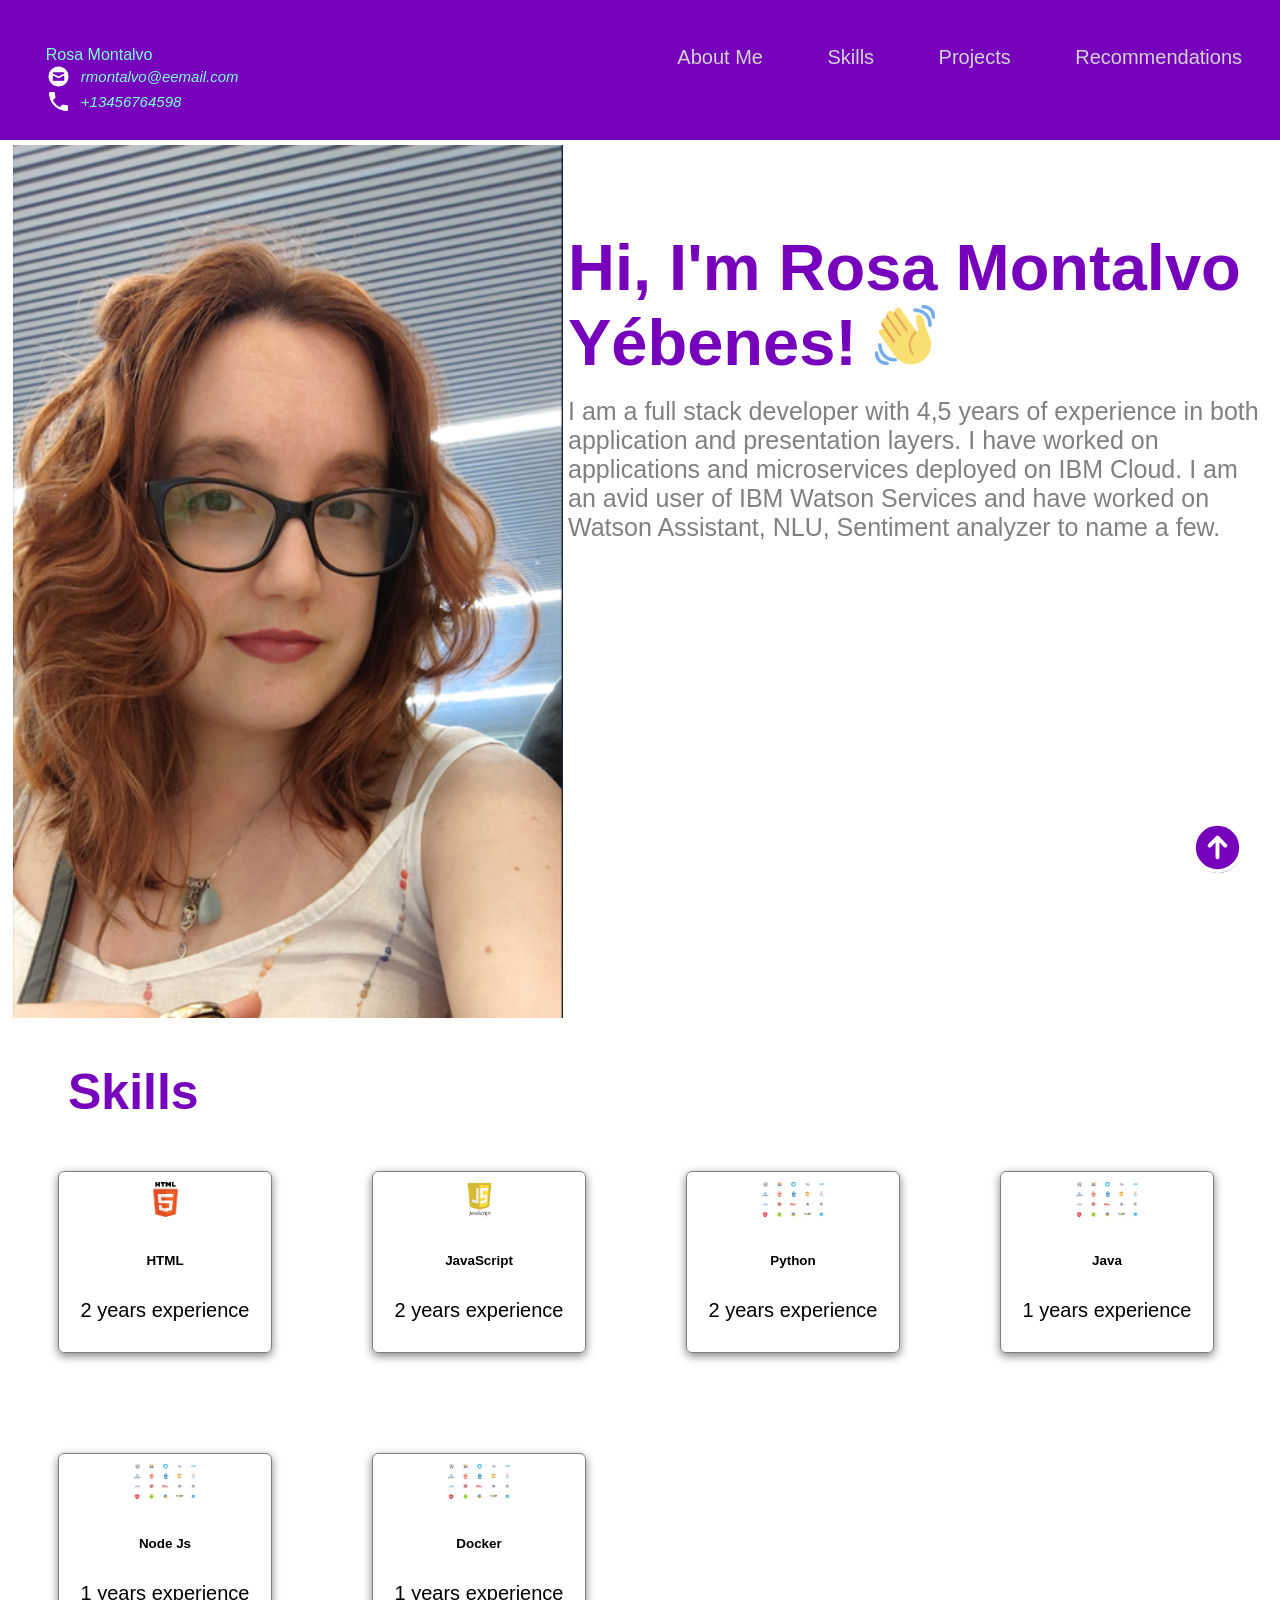
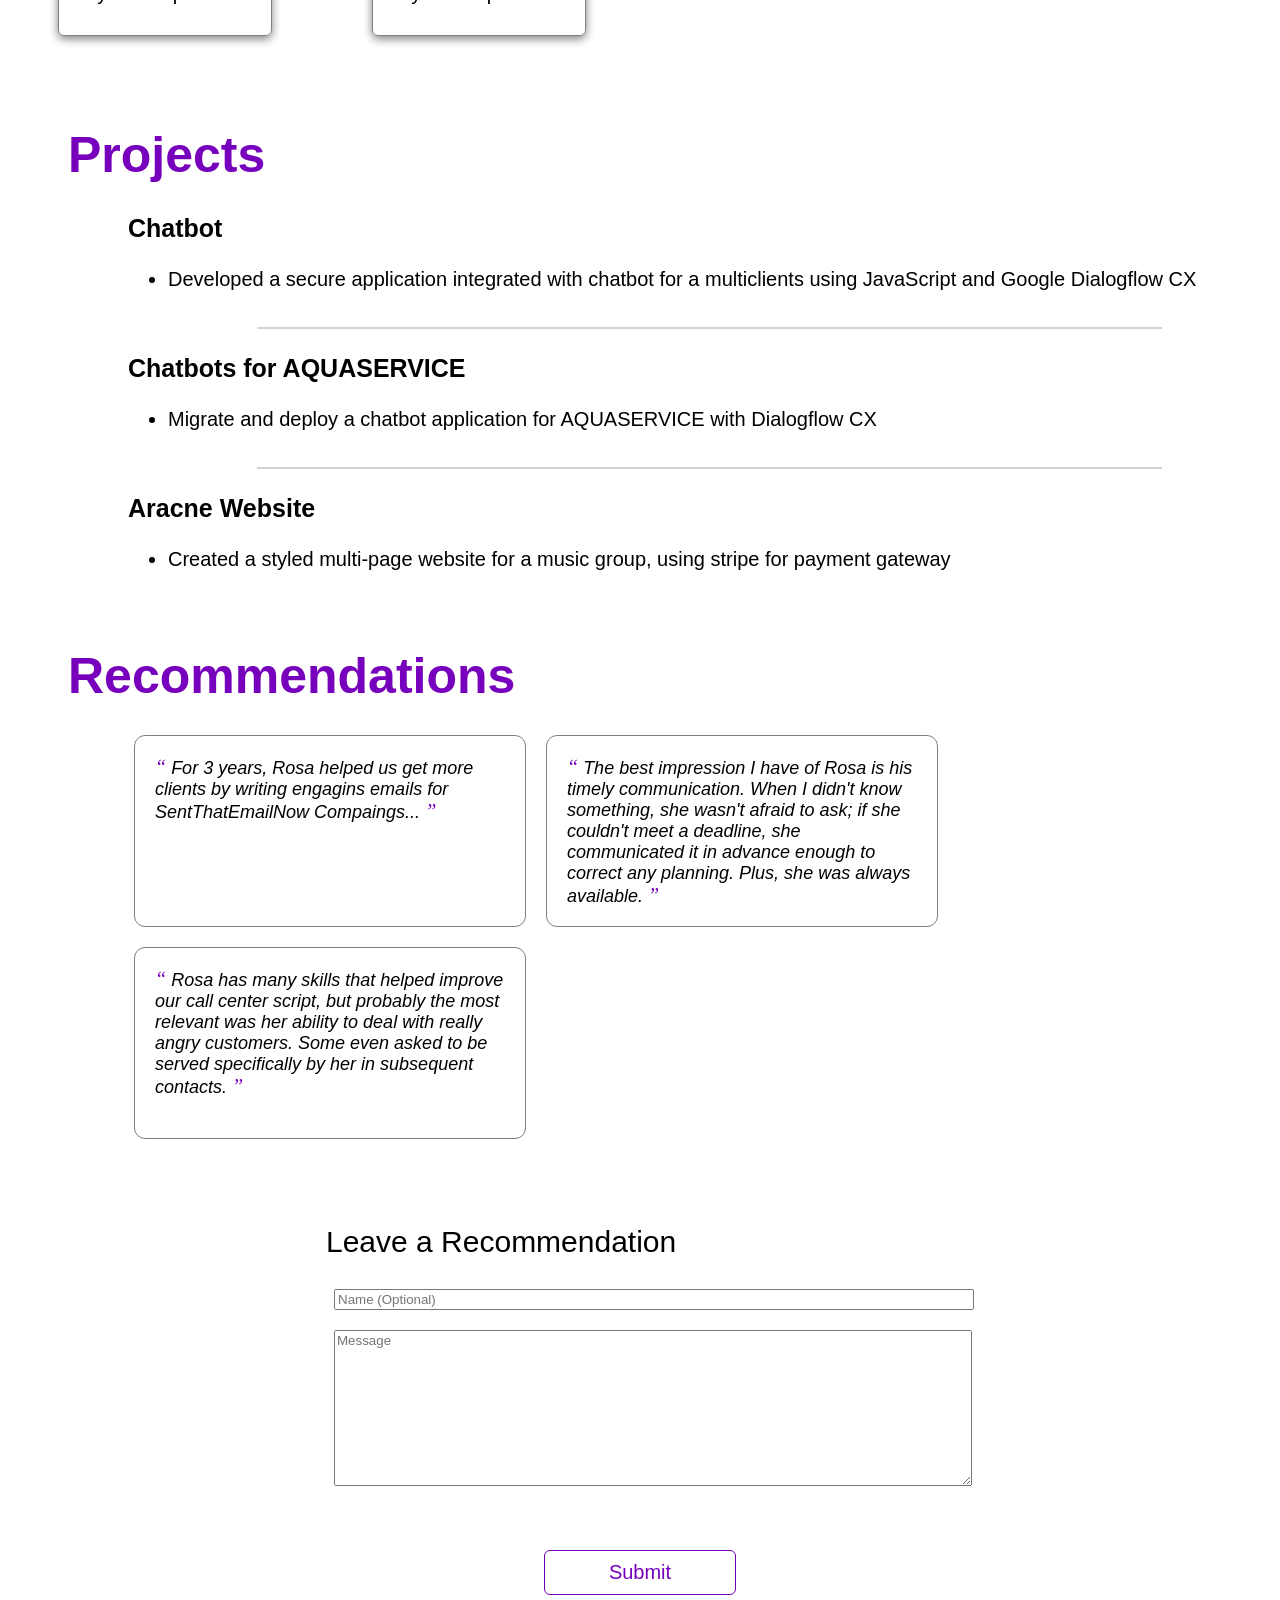
<file: singlepagewebsite/index.html>
<!DOCTYPE html>
<html>
  <head>
    <title>Rosa Montalvo - Portfolio</title>
    <link rel="stylesheet" href="./style.css"/>
    <script src="./script.js"></script>
  </head>
  <body>
    <!-- Navigation Bar -->
    <nav>
      <div id="home">
        <div class="profile_name">
          Rosa Montalvo
          <div class="contact_info">
            <img src="html_finalprojimages/envelope.png" alt="https://icons8.com/icon/124377/circled-envelope"/>
          rmontalvo@eemail.com
        </div>
        <div style="clear:both;"></div>
        <div class="contact_info">
          <img src="html_finalprojimages/phone.png" alt="https://icons8.com/icon/124377/circled-envelope"/>
          +13456764598

        </div>
        </div>
        <div class="topdiv">
          <a class="topmenu" href="#about-me">About Me</a>
          <a class="topmenu" href="#skills">Skills</a>
          <a class="topmenu" href="#projects">Projects</a>
          <a class="topmenu" href="#recommendations">Recommendations</a>
        </div>
      </div>    
    </nav>

    <!-- About Me -->
    <section id="about-me" class="container">
      <div>
        <img src="Rous.png" class="profile_image"/>
      </div>

      <div>
          <h1>
            Hi, I'm Rosa Montalvo Yébenes! <img src="html_finalprojimages/waving-hand.png" width="60px"/>
          </h1>
          <p>
            I am a full stack developer with 4,5 years of experience in both application and presentation layers.
            I have worked on applications and microservices deployed on IBM Cloud. 
            I am an avid user of IBM Watson Services and have worked on Watson Assistant, NLU, Sentiment analyzer to name a few.
          </p>
      </div>
    </section>
              
    <!-- Skills -->
    <section id="skills">
      <h2>Skills</h2>
      <div style="clear:both;"></div>

      <div class="all_skills">
        <div class="skill">
          <img src="html_finalprojimages/html5.png"/>
          <h6>HTML</h6>
          <p>2 years experience</p>
        </div>  

        <div class="skill">
          <img src="html_finalprojimages/js.jpeg"/>
          <h6>JavaScript</h6>
          <p>2 years experience</p>
        </div>  

        <div class="skill">
            <img src="wordpress-3288420_1280.png"/>
            <h6>Python</h6>
            <p>2 years experience</p>
          </div>

        <div class="skill">
            <img src="wordpress-3288420_1280.png"/>
            <h6>Java</h6>
            <p>1 years experience</p>
          </div>
        
        <div class="skill">
            <img src="wordpress-3288420_1280.png"/>
            <h6>Node Js</h6>
            <p>1 years experience</p>
          </div>

        <div class="skill">
            <img src="wordpress-3288420_1280.png"/>
            <h6>Docker</h6>
            <p>1 years experience</p>
          </div>

      </div>
    </section>
          
    <!-- Projects -->
    <section class="projects" id="projects">
      <h2>
        Projects
      </h2>
      <div style="clear:both;"></div>

        <div id="projects-container" class="projects-container">
          <div class="project-card">
            <h3>Chatbot</h3>
            <ul>
              <li>Developed a secure application integrated with chatbot for a multiclients using JavaScript and Google Dialogflow CX</li>
            </ul>
          </div>
          <hr>
          <div class="project-card">
            <h3>Chatbots for AQUASERVICE</h3>
            <ul>
              <li>Migrate and deploy a chatbot application for AQUASERVICE with Dialogflow CX</li>
            </ul>
          </div>
          <hr>
          <div class="project-card">
            <h3>Aracne Website</h3>
            <ul>
              <li>Created a styled multi-page website for a music group, using stripe for payment gateway</li>
            </ul>
          </div>
    </div>
    </section>
    <div style="clear:both;"></div>

    <!-- Recommendations -->
    <section id="recommendations">
      <h2>Recommendations</h2>
      <div style="clear:both;"></div>
      <div class="all_recommendations" id="all_recommendations">
        <div class="recommendation">
          <span>&#8220;</span>
          For 3 years, Rosa helped us get more clients by writing 
          engagins emails for SentThatEmailNow Compaings...
          <span>&#8221;</span>
        </div>
        <div class="recommendation">
          <span>&#8220;</span>
          The best impression I have of Rosa is his timely 
          communication. When I didn't know something, she wasn't afraid 
          to ask; if she couldn't meet a deadline, she communicated it 
          in advance enough to correct any planning. Plus, she was always
          available.
          <span>&#8221;</span>
        </div>
        <div class="recommendation">
          <span>&#8220;</span>
          Rosa has many skills that helped improve our call center script,
          but probably the most relevant was her ability to deal with 
          really angry customers. Some even asked to be served specifically 
          by her in subsequent contacts.
          <span>&#8221;</span>
        </div>
      </div>
    </section>

    <!-- Recommendation Form -->
    <section id="contact">
      <div class="flex_center">
        <fieldset>
          <legend class="introduction">Leave a Recommendation</legend>          
          <input type="text" placeholder="Name (Optional)"> <br/>
          <textarea id="new_recommendation" cols="500" rows="10" placeholder="Message"></textarea>
          <div class="flex_center">
            <button id="recommend_btn" onclick="addRecommendation()">Submit</button>
          </div>
        </fieldset>
      </div>
    </section>

    <div class="iconbutton">
      <a href="#home">
        <svg xmlns="http://www.w3.org/2000/svg" fill="none" viewBox="0 0 24 24" stroke-width="1.5" stroke="white" width="63px">
            <path stroke-linecap="round" stroke-linejoin="round" d="M15 11.25l-3-3m0 0l-3 3m3-3v7.5M21 12a9 9 0 11-18 0 9 9 0 0118 0z" />
          </svg>
      </a>
    </div>

    <div class="popup" id="popup" class="flex_center">
      <img src="html_finalprojimages/checkmark--outline.svg"/>
      <h3>Thanks for subbmit your recommendation</h3>
      <button onclick="showPopup(false)">Ok</button>
      <button onclick="recommend_btn(false)"></button>
    </div>
  </body>
</html>
</file>
<file: singlepagewebsite/style.css>
body {
  font-family: 'Trebuchet MS', 'Lucida Sans Unicode', 'Lucida Grande', 'Lucida Sans', Arial, sans-serif;
}

/* Navigation Bar */

#home {
  background-color:  #7600bc;
  padding-bottom: 1cm;
  margin-left:-1cm;
  margin-right:-1cm;
  margin-top:-1cm;
  padding-top: 2cm;
  padding-bottom: 2cm;
  height: 5mm;
 }

.topmenu {
  color: lightgray;
  margin: 10px;
  padding: 20px;
  font-size: 20px;
  text-decoration:none;
}

.topmenu:hover {
  color: white;
  font-weight: bolder;
  text-decoration: underline;
}

.topdiv {
  float: right;
  padding-right: 1cm;
}

.profile_name {
  float: left;
  padding-left: 2cm;
  color: aquamarine;
  font-size: medium;
}

.profile_name .contact_info {
  font-size: 15px;
  font-style: italic;
  display: flex;
  align-items: center;
  flex-direction: row;
}

.contact_info img {
  width:25px;
  margin-right: 10px;
  float:left;
}

/* Titles */

h2 {
  text-align: justify;
  font-size: 50px;
  text-align: center;
  float: left;
  color: #7600bc;
  margin: 30px;
  margin-left: 60px;
  margin-top: 40px;
  margin-bottom: 0px;
}

.introduction {
  text-align: justify;
  font-size: 30px;
  text-align: center;
  float: left;
  margin-top: 30px;
  margin-bottom: 20px;
  animation-duration: 5s;
  position: relative;
}

/* Used in the About Me sections */

.container {
  display: flex;
}

/* About Me */

.about-me {
  display: flex;
  align-items: center;
}

#about-me h1 {
  font-size: 65px;
  margin-top: 90px;
  color: #7600bc;
}

#about-me p {
  font-size: 25px;
  color: rgb(128, 128, 128);
  margin-top: -1cm;
}

.profile_image {
  width: 550px;
  height: fit-content;
  vertical-align: middle;
  margin: 5px;
}

/* Skills */

.all_skills {
  display: flex;
  flex-direction: row;
  flex-flow: wrap;
}

.skill {
  border: 1px solid gray;
  display: block;
  border-radius: 6px;
  text-align: center;
  margin: 50px;
  padding: 10px;
  width: 2in;
  font-size: 20px;
  box-shadow: 0 3px 10px gray;
}

.skill img {
  height: 35px;
  align-items: center;
}

.skills h6 {
  align-items: center;
  font-size: 20px;
  margin-block-start: 8px;
  margin-block-end: 5px;
  font-weight: bold;
} 

.skills p {
  align-items: center;
  font-size: 15px;
  color: gray;
  margin-block-start: 5px;
  margin-block-end: 5px;
} 

.flex_center {
  display: flex;
  align-items: center;
  justify-content: center;
}

/* Projects */

.projects-container {
  margin-top: 30px;
  margin-left: 60px;
}

.projects-container hr {
  border: 1px solid lightgray;
  width: 75%;
  margin-left: 5cm;
}

.project-card {
  margin: 0 15px 15px 30px;
  padding-bottom: 5px;
}

.project-card h3 {
  font-size: 25px;
  margin-left: 30px;
}

.project-card li {
  font-size: 20px;
  margin-left: 30px;
}

/* Recommendations */

.all_recommendations {
  display: flex;
  align-items: center;
  margin-left: 1in;
  flex-direction: row;
  flex-flow: wrap;
  padding: 20px;
}

.recommendation {
  font-style: italic;
  text-align: left;
  width: 21.875rem;
  padding: 1rem;
  background-color: #fff;
  border-radius: 11px;
  box-shadow: 0 3px 10px var(--primary-shadow);
  padding: 20px;
  margin: 10px;
  border:1px solid gray;
  font-size: 18px;
  height:150px
}

.recommendation span {
  color: #7600bc;
  font-size: 20px;
  font-family: 'Times New Roman', Times, serif;
}

/* Scroll to Top Button */

.iconbutton{
  width: 48px;
  height: 48px;
  border-radius: 100%;
  background-color: #7600bc;
  display: flex;
  align-items: center;
  justify-content: center;
  position: fixed;
  right: 3%;
  bottom: 3%;
  cursor: pointer;
}

/* Form Pop-up */

.popup {
  width:400px;
  background-color: #e8bcf0;
  border-radius: 3mm;
  top: 50%;
  left:50%;
  transform: translate(-50%,-50%);
  text-align: center;
  position: fixed;
  /* padding: 30px; */
  visibility: hidden;
}

.popup img {
  padding-top: 20px;
}

.popup button {
  background-color: #fff;
  border: 1px solid #7600bc;
  color: #7600bc;
  display: block;
  border-radius: 6px;
  text-align: center;
  margin: 50px;
  padding: 10px;
  width: 2in;
  font-size: 20px;
  margin-left: 25%;
}

.popup button:hover {
  background-color: #fff;
  border: 2px solid #7600bc;
  color: #7600bc;
  display: block;
  font-weight: bolder;
  text-align: center;
  cursor: pointer;
  margin-left: 25%;
}

/* Recommendation Form */

input, textarea {
  font-family: 'Trebuchet MS', 'Lucida Sans Unicode', 'Lucida Grande', 'Lucida Sans', Arial, sans-serif; 
  margin: 10px;  
  width:100%;
}

fieldset {
  display: flexbox;
  align-content: center;
  justify-content: center;  
  padding: 25px; 
  margin-left: 50px; 
  margin-right: 50px;   
  border: thin solid white;
  width: 50%;
}

/* Buttons */

button {
  background-color: #fff;
  border: 1px solid #7600bc;
  color: #7600bc;
  display: block;
  border-radius: 6px;
  text-align: center;
  margin: 50px;
  padding: 10px;
  width: 2in;
  font-size: 20px;
}

button:hover {
  background-color: #7600bc;
  border: 1px solid #7600bc;
  color: #fff;
  display: block;
  border-radius: 6px;
  text-align: center;
  cursor: pointer;
}
</file>
